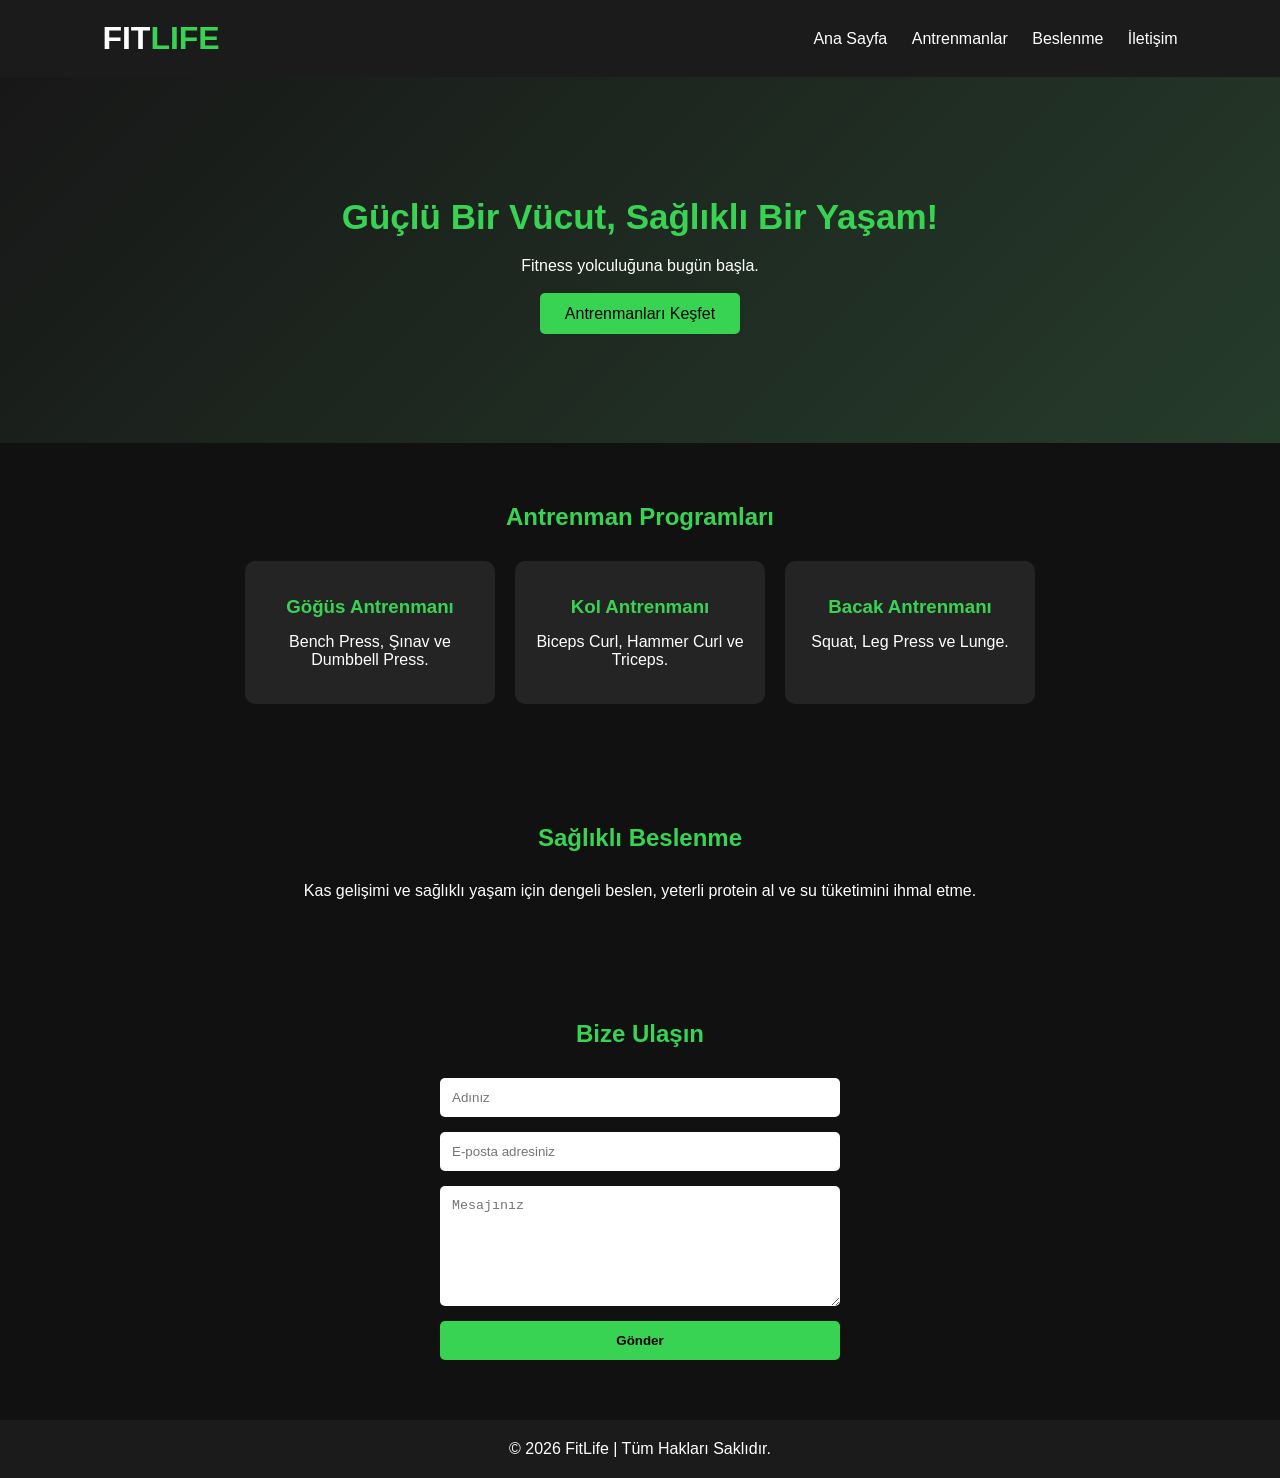
<file: index.html>
<!DOCTYPE html>
<html lang="tr">
<head>
    <meta charset="UTF-8">
    <meta name="viewport" content="width=device-width, initial-scale=1.0">
    <title>FitLife - Fitness Rehberi</title>
    <link rel="stylesheet" href="style.css">
</head>
<body>

    <!-- Menü -->
    <header>
        <h1>FIT<span>LIFE</span></h1>

        <nav>
            <a href="#anasayfa">Ana Sayfa</a>
            <a href="#antrenman">Antrenmanlar</a>
            <a href="#beslenme">Beslenme</a>
            <a href="#iletisim">İletişim</a>
        </nav>
    </header>

    <!-- Ana Sayfa -->
    <section id="anasayfa" class="hero">
        <h2>Güçlü Bir Vücut, Sağlıklı Bir Yaşam!</h2>
        <p>Fitness yolculuğuna bugün başla.</p>
        <a href="#antrenman" class="btn">Antrenmanları Keşfet</a>
    </section>

    <!-- Antrenmanlar -->
    <section id="antrenman">
        <h2>Antrenman Programları</h2>

        <div class="cards">
            <div class="card">
                <h3>Göğüs Antrenmanı</h3>
                <p>Bench Press, Şınav ve Dumbbell Press.</p>
            </div>

            <div class="card">
                <h3>Kol Antrenmanı</h3>
                <p>Biceps Curl, Hammer Curl ve Triceps.</p>
            </div>

            <div class="card">
                <h3>Bacak Antrenmanı</h3>
                <p>Squat, Leg Press ve Lunge.</p>
            </div>
        </div>
    </section>

    <!-- Beslenme -->
    <section id="beslenme">
        <h2>Sağlıklı Beslenme</h2>
        <p>
            Kas gelişimi ve sağlıklı yaşam için dengeli beslen,
            yeterli protein al ve su tüketimini ihmal etme.
        </p>
    </section>

    <!-- İletişim -->
    <section id="iletisim">
        <h2>Bize Ulaşın</h2>

        <form id="iletisimFormu">
            <input type="text" id="isim" placeholder="Adınız" required>
            <input type="email" id="email" placeholder="E-posta adresiniz" required>
            <textarea id="mesaj" placeholder="Mesajınız" required></textarea>
            <button type="submit">Gönder</button>
        </form>
    </section>

    <!-- Alt Bilgi -->
    <footer>
        <p>© 2026 FitLife | Tüm Hakları Saklıdır.</p>
    </footer>

    <script src="script.js"></script>

</body>
</html>
</file>
<file: style.css>
* {
    margin: 0;
    padding: 0;
    box-sizing: border-box;
}

body {
    font-family: Arial, sans-serif;
    background-color: #111;
    color: white;
}

/* Menü */
header {
    background-color: #1b1b1b;
    padding: 20px 8%;
    display: flex;
    justify-content: space-between;
    align-items: center;
}

header h1 {
    color: white;
}

header span {
    color: #39d353;
}

nav a {
    color: white;
    text-decoration: none;
    margin-left: 20px;
}

nav a:hover {
    color: #39d353;
}

/* Ana sayfa */
.hero {
    text-align: center;
    padding: 120px 20px;
    background: linear-gradient(135deg, #171717, #263c2b);
}

.hero h2 {
    font-size: 35px;
    margin-bottom: 20px;
}

.hero p {
    margin-bottom: 30px;
}

.btn {
    background-color: #39d353;
    color: black;
    padding: 12px 25px;
    text-decoration: none;
    border-radius: 5px;
}

/* Bölümler */
section {
    padding: 60px 8%;
    text-align: center;
}

section h2 {
    margin-bottom: 30px;
    color: #39d353;
}

/* Kartlar */
.cards {
    display: flex;
    justify-content: center;
    gap: 20px;
    flex-wrap: wrap;
}

.card {
    background-color: #242424;
    padding: 35px 20px;
    width: 250px;
    border-radius: 10px;
    transition: 0.3s;
}

.card:hover {
    transform: translateY(-8px);
    background-color: #303b32;
}

.card h3 {
    margin-bottom: 15px;
    color: #39d353;
}

/* İletişim */
form {
    max-width: 400px;
    margin: auto;
    display: flex;
    flex-direction: column;
    gap: 15px;
}

input, textarea {
    padding: 12px;
    border: none;
    border-radius: 5px;
}

textarea {
    height: 120px;
}

button {
    padding: 12px;
    background-color: #39d353;
    border: none;
    cursor: pointer;
    font-weight: bold;
    border-radius: 5px;
}

button:hover {
    background-color: #269c3b;
}

/* Alt bilgi */
footer {
    background-color: #1b1b1b;
    text-align: center;
    padding: 20px;
}

/* Telefon uyumu */
@media (max-width: 650px) {
    header {
        flex-direction: column;
        gap: 20px;
    }

    nav a {
        margin: 5px;
        display: inline-block;
    }

    .hero h2 {
        font-size: 26px;
    }
}
</file>
